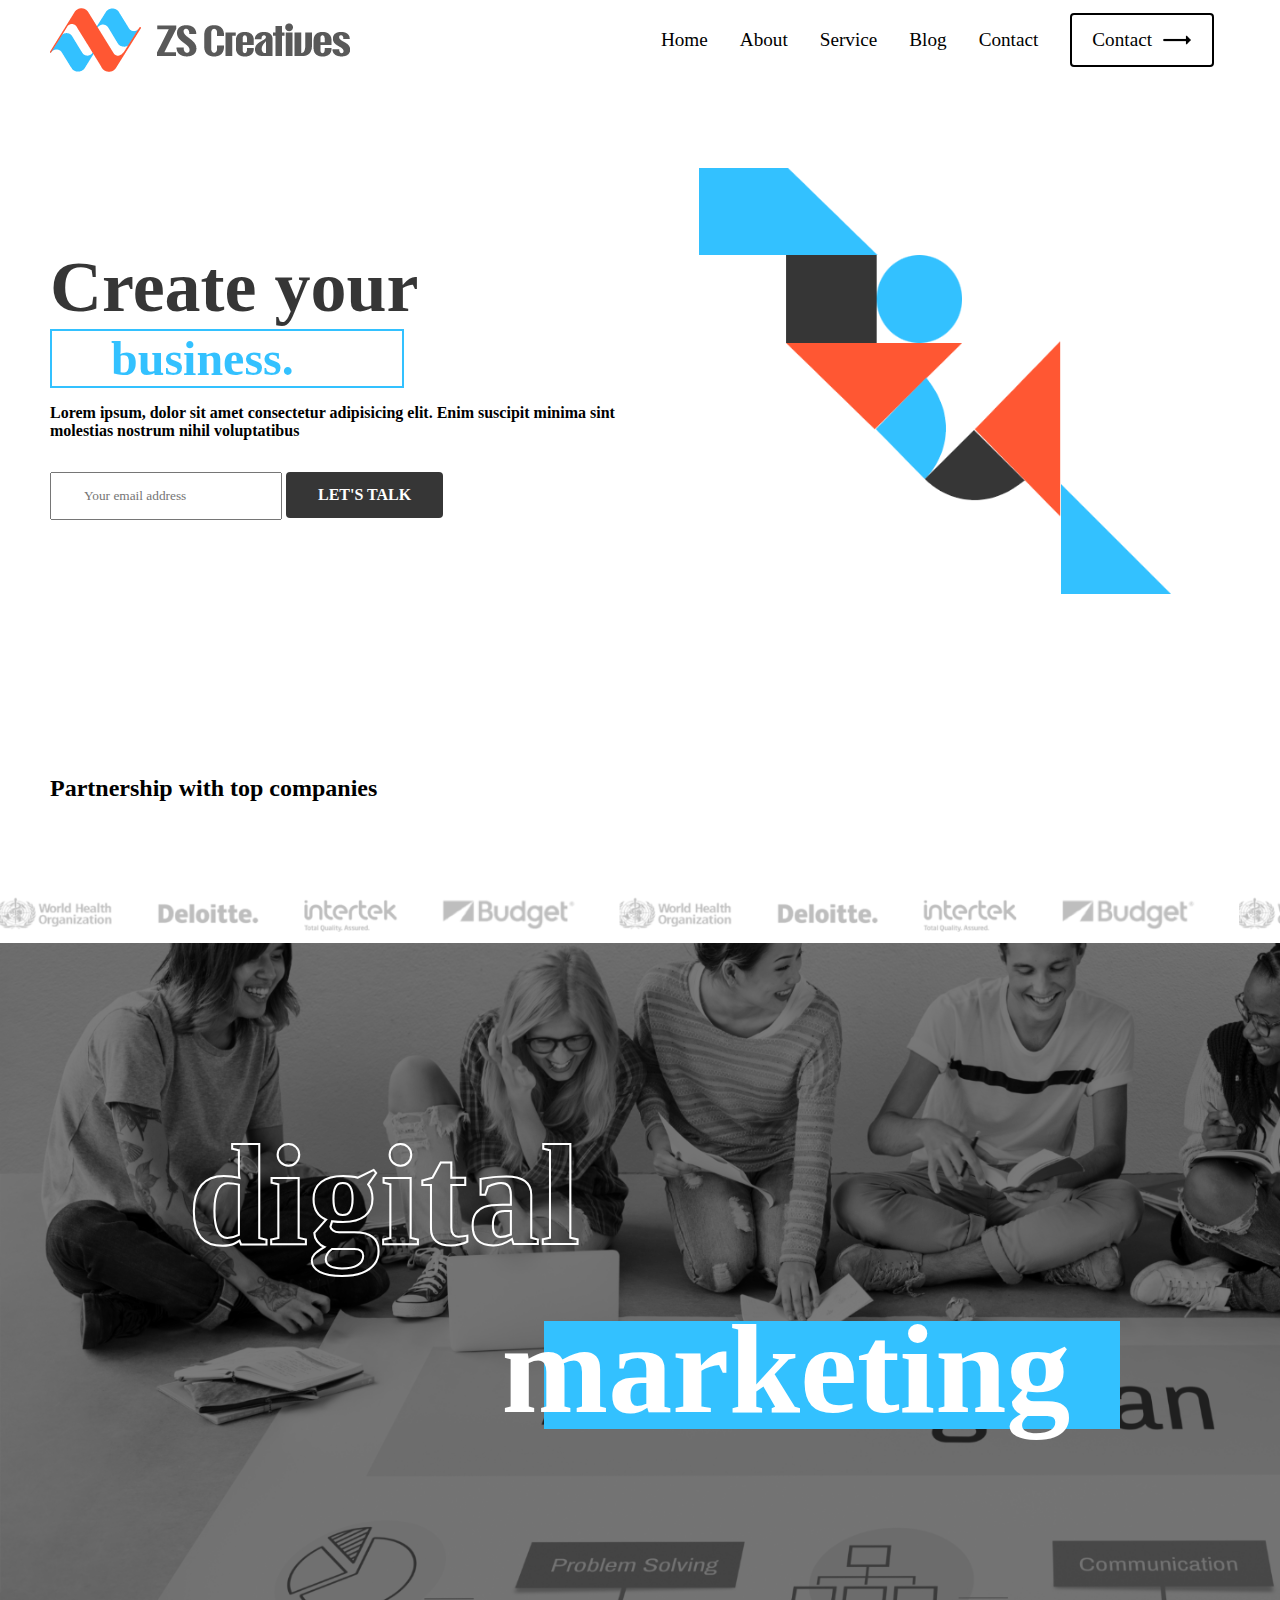
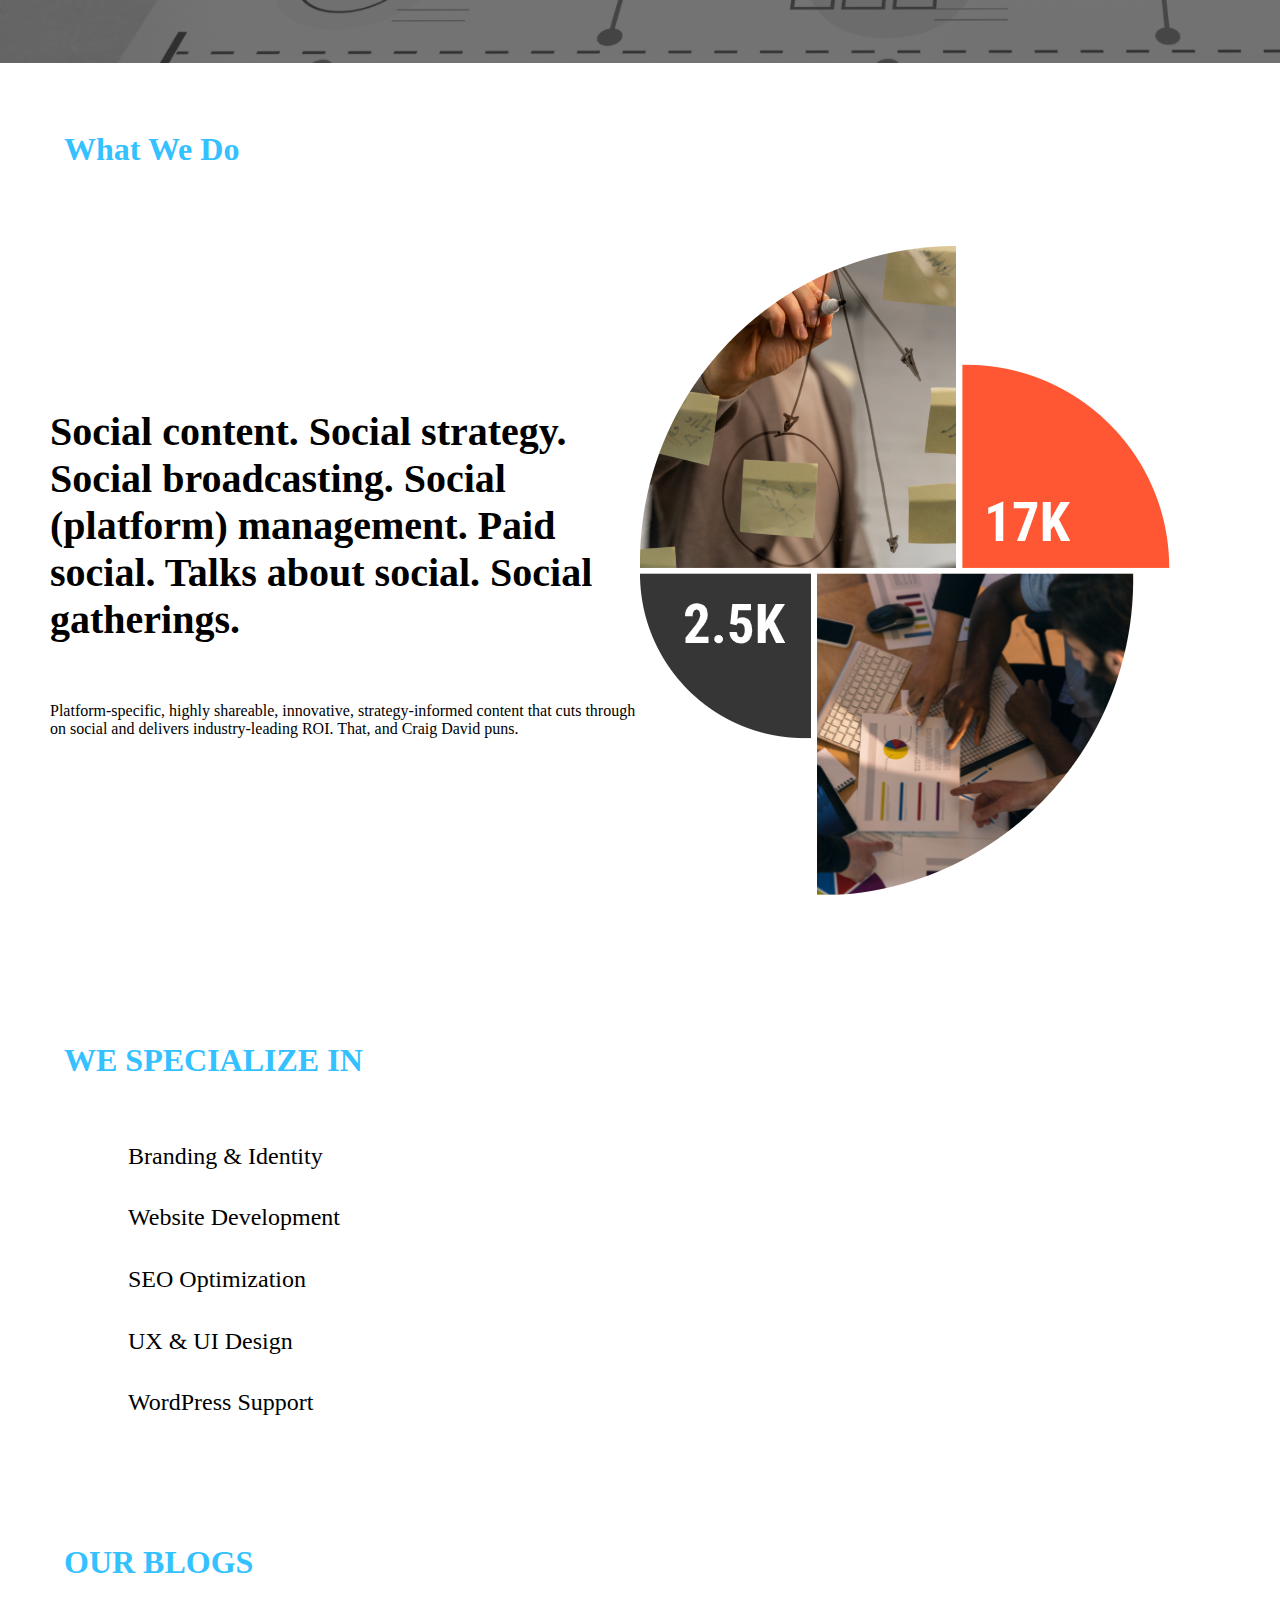
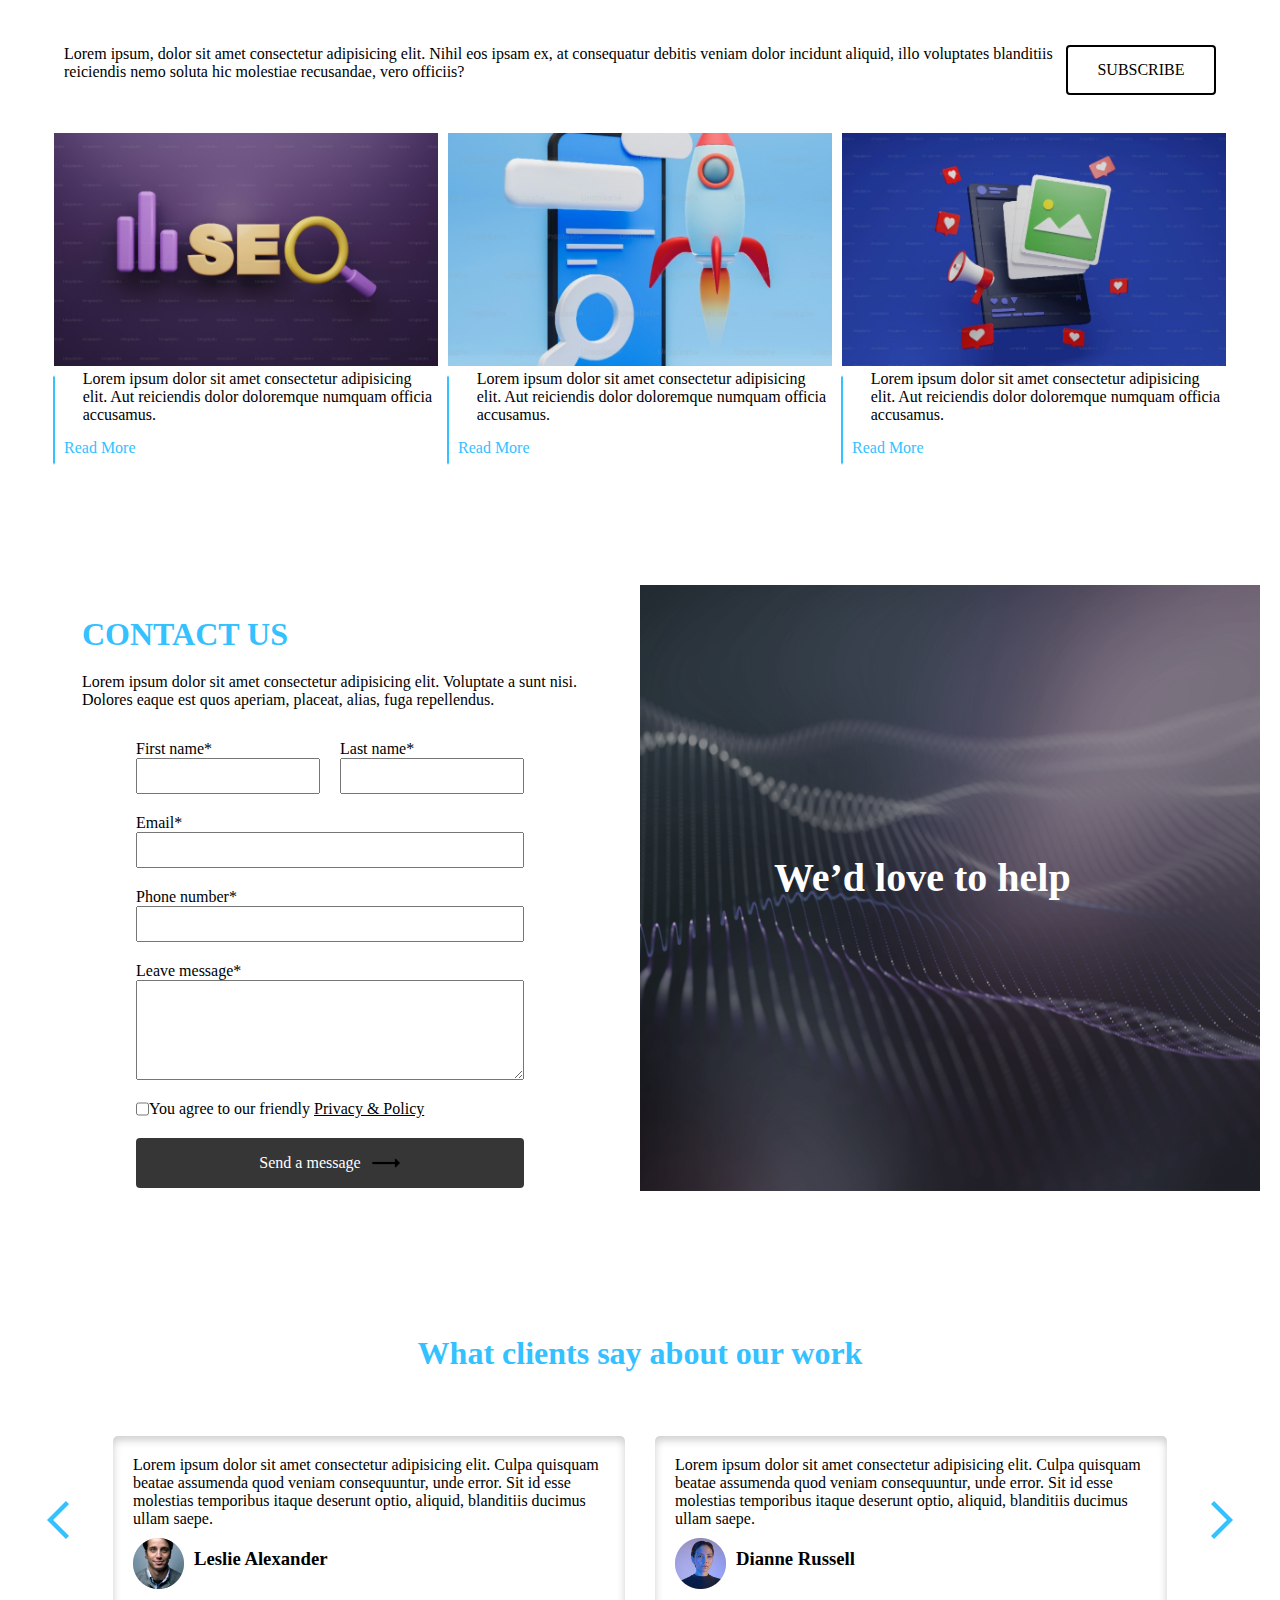
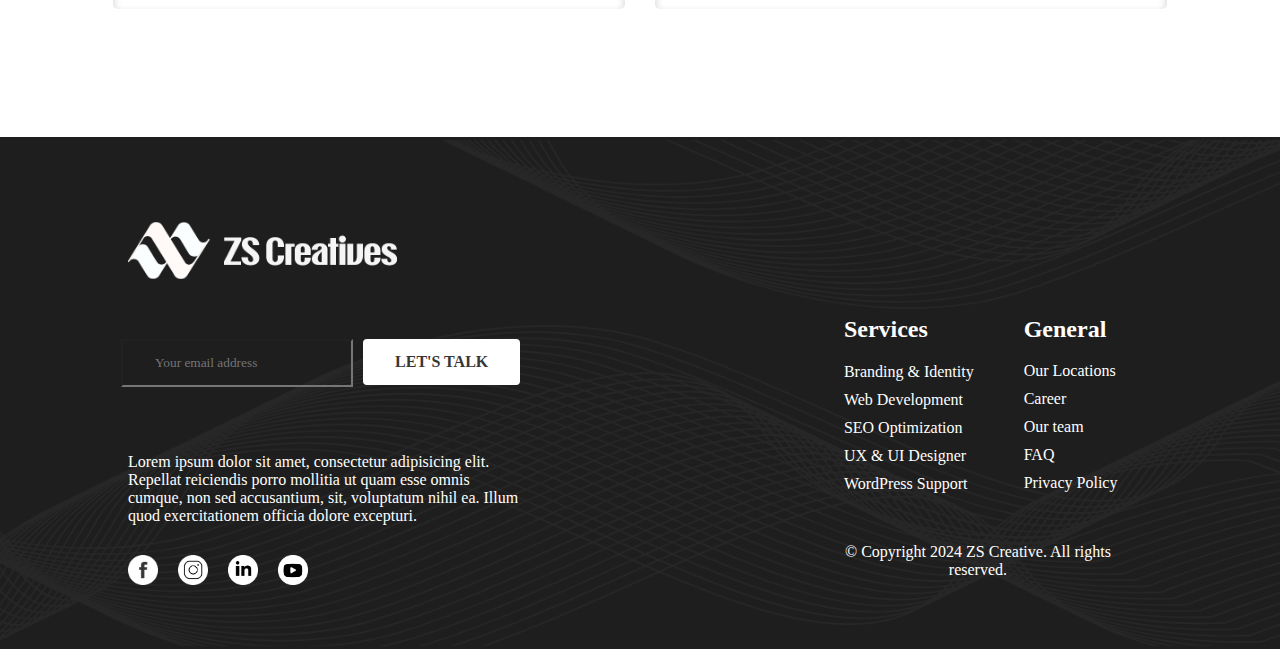
<file: index.html>
<!DOCTYPE html>
<html lang="en">
  <head>
    <meta charset="UTF-8" />
    <meta name="viewport" content="width=device-width, initial-scale=1.0" />
    <title>ZS Creatives</title>
    <link rel="stylesheet" href="style.css" />
    <link rel="icon" href="images/logoIcon.png" />
  </head>
  <body>
    <!-- Navbar Section -->
    <nav class="navbar">
      <div class="navbar__container">
        <a href="/" id="navbar__logo"
          ><img src="images/zscreatives-logo.webp"
        /></a>
        <div class="navbar__toggle" id="mobile-menu">
          <span class="bar"></span>
          <span class="bar"></span>
          <span class="bar"></span>
        </div>
        <ul class="navbar__menu">
          <li class="navbar__item">
            <a href="index.html" class="navbar__links">Home</a>
          </li>
          <li class="navbar__item">
            <a href="about.html" class="navbar__links">About</a>
          </li>
          <li class="navbar__item">
            <a href="service.html" class="navbar__links">Service</a>
          </li>
          <li class="navbar__item">
            <a href="blog.html" class="navbar__links">Blog</a>
          </li>
          <li class="navbar__item">
            <a href="index.html" class="navbar__links">Contact</a>
          </li>
          <li class="navbar__btn">
            <a href="/index.html" class="button"
              >Contact <img id="rightArrow" src="images/rightArrow.png"
            /></a>
          </li>
        </ul>
      </div>
    </nav>
    <!-- Main Section  -->
    <div class="main">
      <div class="main__container">
        <div class="main__content">
          <h1>Create your</h1>
          <div id="main__business"><h2>business.</h2></div>
          <p>
            Lorem ipsum, dolor sit amet consectetur adipisicing elit. Enim
            suscipit minima sint molestias nostrum nihil voluptatibus
          </p>
          <input id="mainInput" type="text" placeholder="Your email address" />
          <button class="main__btn">
            <a href="/">LET'S TALK</a>
          </button>
        </div>
        <div class="main__img__container">
          <img src="images/main.png" alt="pic" id="main__img" />
        </div>
        <h2 id="partnership">Partnership with top companies</h2>
      </div>
      <img id="mainFooter" src="images/mainFooter.png" alt="mainFooter" />
      <div class="image-container">
        <img src="images/marketingPlan.png" alt="marketingPlan" />
        <div class="overlay-digital">digital</div>
        <div class="blueDiv">
          <div class="overlay-marketing">marketing</div>
        </div>
      </div>
      <!-- What We Do -->
      <div class="whatWeDo">
        <h1>What We Do</h1>
        <div class="whatWeDo__container">
          <div class="whatWeDo__content">
            <h2>
              Social content. Social strategy. Social broadcasting. Social
              (platform) management. Paid social. Talks about social. Social
              gatherings.
            </h2>
            <p>
              Platform-specific, highly shareable, innovative, strategy-informed
              content that cuts through on social and delivers industry-leading
              ROI. That, and Craig David puns.
            </p>
          </div>
          <div class="whatWeDo__img__container">
            <img src="images/WhatWeDo.png" alt="whatWeDo" />
          </div>
        </div>
      </div>
      <!-- We Specialize -->
      <div class="specialize__container">
        <div class="specialize__content">
          <h1>WE SPECIALIZE IN</h1>
          <ul>
            <li>Branding & Identity</li>
            <li>Website Development</li>
            <li>SEO Optimization</li>
            <li>UX & UI Design</li>
            <li>WordPress Support</li>
          </ul>
        </div>
      </div>
      <div class="blog__container">
        <h1>OUR BLOGS</h1>
        <div class="blog__content">
          <div class="blog__texts">
            <p>
              Lorem ipsum, dolor sit amet consectetur adipisicing elit. Nihil
              eos ipsam ex, at consequatur debitis veniam dolor incidunt
              aliquid, illo voluptates blanditiis reiciendis nemo soluta hic
              molestiae recusandae, vero officiis?
            </p>
            <div class="subscribe__btn">
              <a href="/" class="button">SUBSCRIBE</a>
            </div>
          </div>

          <div class="blog__images">
            <div class="blog__image">
              <img src="images/blog1.png" alt="blog1" />
              <div class="details__container">
                <img
                  id="verticalLine"
                  src="images/verticalLine.png"
                  alt="verticalLine"
                />
                <div class="details">
                  <p>
                    Lorem ipsum dolor sit amet consectetur adipisicing elit. Aut
                    reiciendis dolor doloremque numquam officia accusamus.
                  </p>
                  <a href="/">Read More</a>
                </div>
              </div>
            </div>
            <div class="blog__image">
              <img src="images/blog2.png" alt="blog2" />
              <div class="details__container">
                <img
                  id="verticalLine"
                  src="images/verticalLine.png"
                  alt="verticalLine"
                />
                <div class="details">
                  <p>
                    Lorem ipsum dolor sit amet consectetur adipisicing elit. Aut
                    reiciendis dolor doloremque numquam officia accusamus.
                  </p>
                  <a href="/">Read More</a>
                </div>
              </div>
            </div>
            <div class="blog__image">
              <img src="images/blog3.png" alt="blog3" />
              <div class="details__container">
                <img
                  id="verticalLine"
                  src="images/verticalLine.png"
                  alt="verticalLine"
                />
                <div class="details">
                  <p>
                    Lorem ipsum dolor sit amet consectetur adipisicing elit. Aut
                    reiciendis dolor doloremque numquam officia accusamus.
                  </p>
                  <a href="/">Read More</a>
                </div>
              </div>
            </div>
          </div>
        </div>
      </div>
      <div class="contactUs">
        <h1>CONTACT US</h1>
        <p>
          Lorem ipsum dolor sit amet consectetur adipisicing elit. Voluptate a
          sunt nisi. Dolores eaque est quos aperiam, placeat, alias, fuga
          repellendus.
        </p>
        <div class="contact__main">
          <div class="contact__info__container">
            <!-- First Name and Last Name -->
            <div class="input__container">
              <label for="firstName">First name*</label>
              <input class="smallInputs" id="firstName" type="text" />
            </div>
            <div class="input__container">
              <label for="lastName">Last name*</label>
              <input class="smallInputs" id="lastName" type="text" />
            </div>

            <!-- Email -->
            <div class="input__container" style="grid-column: span 2">
              <label for="email">Email*</label>
              <input class="mediumInputs" id="email" type="text" />
            </div>

            <!-- Phone Number -->
            <div class="input__container" style="grid-column: span 2">
              <label for="number">Phone number*</label>
              <input class="mediumInputs" id="number" type="number" />
            </div>

            <!-- Leave a Message -->
            <div class="input__container" style="grid-column: span 2">
              <label for="message">Leave message*</label>
              <textarea class="largeInputs" id="message" type="text"></textarea>
            </div>

            <!-- Checkbox -->
            <div class="check__container" style="grid-column: span 2">
              <input type="checkbox" id="agree" />
              <label for="agree"
                >You agree to our friendly <u>Privacy & Policy</u></label
              >
            </div>

            <!-- Send Button -->
            <div class="sendBtn" style="grid-column: span 2">
              <a href="/" class="button"
                >Send a message
                <img id="rightArrow" src="images/rightArrow.png"
              /></a>
            </div>
          </div>

          <!-- Contact Image -->
          <div class="contact__img">
            <img src="images/contactUs.png" alt="contactImg" />
            <h2>We’d love to help</h2>
          </div>
        </div>
      </div>
      <div class="comments__container">
        <h1>What clients say about our work</h1>
        <div class="clients__container">
          <button class="nextBack"><img src="images/back.png" /></button>
          <div class="client">
            <p>
              Lorem ipsum dolor sit amet consectetur adipisicing elit. Culpa
              quisquam beatae assumenda quod veniam consequuntur, unde error.
              Sit id esse molestias temporibus itaque deserunt optio, aliquid,
              blanditiis ducimus ullam saepe.
            </p>
            <div class="profile">
              <img src="images/profile1.png" alt="profile" />
              <h3>Leslie Alexander</h3>
            </div>
          </div>
          <div class="client">
            <p>
              Lorem ipsum dolor sit amet consectetur adipisicing elit. Culpa
              quisquam beatae assumenda quod veniam consequuntur, unde error.
              Sit id esse molestias temporibus itaque deserunt optio, aliquid,
              blanditiis ducimus ullam saepe.
            </p>
            <div class="profile">
              <img src="images/profile2.png" alt="profile" />
              <h3>Dianne Russell</h3>
            </div>
          </div>
          <button class="nextBack"><img src="images/next.png" /></button>
        </div>
      </div>
    </div>
    <div class="footer">
      <img id="footerBackground" src="images/footerImg.png" alt="footer" />
      <div class="footerParts">
        <div class="footerLeftPart">
          <div class="footerImage__container">
            <img id="footerLogo" src="images/footerLogo.png" alt="logo" />
          </div>
          <div class="footerInput__container">
            <input
              id="footerInput"
              type="text"
              placeholder="Your email address"
            />
            <button id="footerBtn" class="main__btn">
              <a href="/">LET'S TALK</a>
            </button>
          </div>
          <p>
            Lorem ipsum dolor sit amet, consectetur adipisicing elit. Repellat
            reiciendis porro mollitia ut quam esse omnis cumque, non sed
            accusantium, sit, voluptatum nihil ea. Illum quod exercitationem
            officia dolore excepturi.
          </p>
          <div class="logos_container">
            <img class="logos" src="images/facebook.png" alt="facebook" />
            <img class="logos" src="images/instagram.png" alt="facebook" />
            <img class="logos" src="images/linkedin.png" alt="facebook" />
            <img class="logos" src="images/youtube.png" alt="facebook" />
          </div>
        </div>
        <div class="footerRightPart">
          <div class="menus__container">
            <div class="leftMenu">
              <h2>Services</h2>
              <ul>
                <li><a href="/">Branding & Identity</a></li>
                <li><a href="/">Web Development</a></li>
                <li><a href="/">SEO Optimization</a></li>
                <li><a href="/">UX & UI Designer</a></li>
                <li><a href="/">WordPress Support</a></li>
              </ul>
            </div>
            <div class="rightMenu">
              <h2>General</h2>
              <ul>
                <li><a href="/">Our Locations</a></li>
                <li><a href="/">Career</a></li>
                <li><a href="/">Our team</a></li>
                <li><a href="/">FAQ</a></li>
                <li><a href="/">Privacy Policy</a></li>
              </ul>
            </div>
          </div>
          <!-- Copyright text -->
          <p id="copyRight">
            © Copyright 2024 ZS Creative. All rights reserved.
          </p>
        </div>
      </div>
    </div>
    <script src="app.js"></script>
  </body>
</html>
</file>
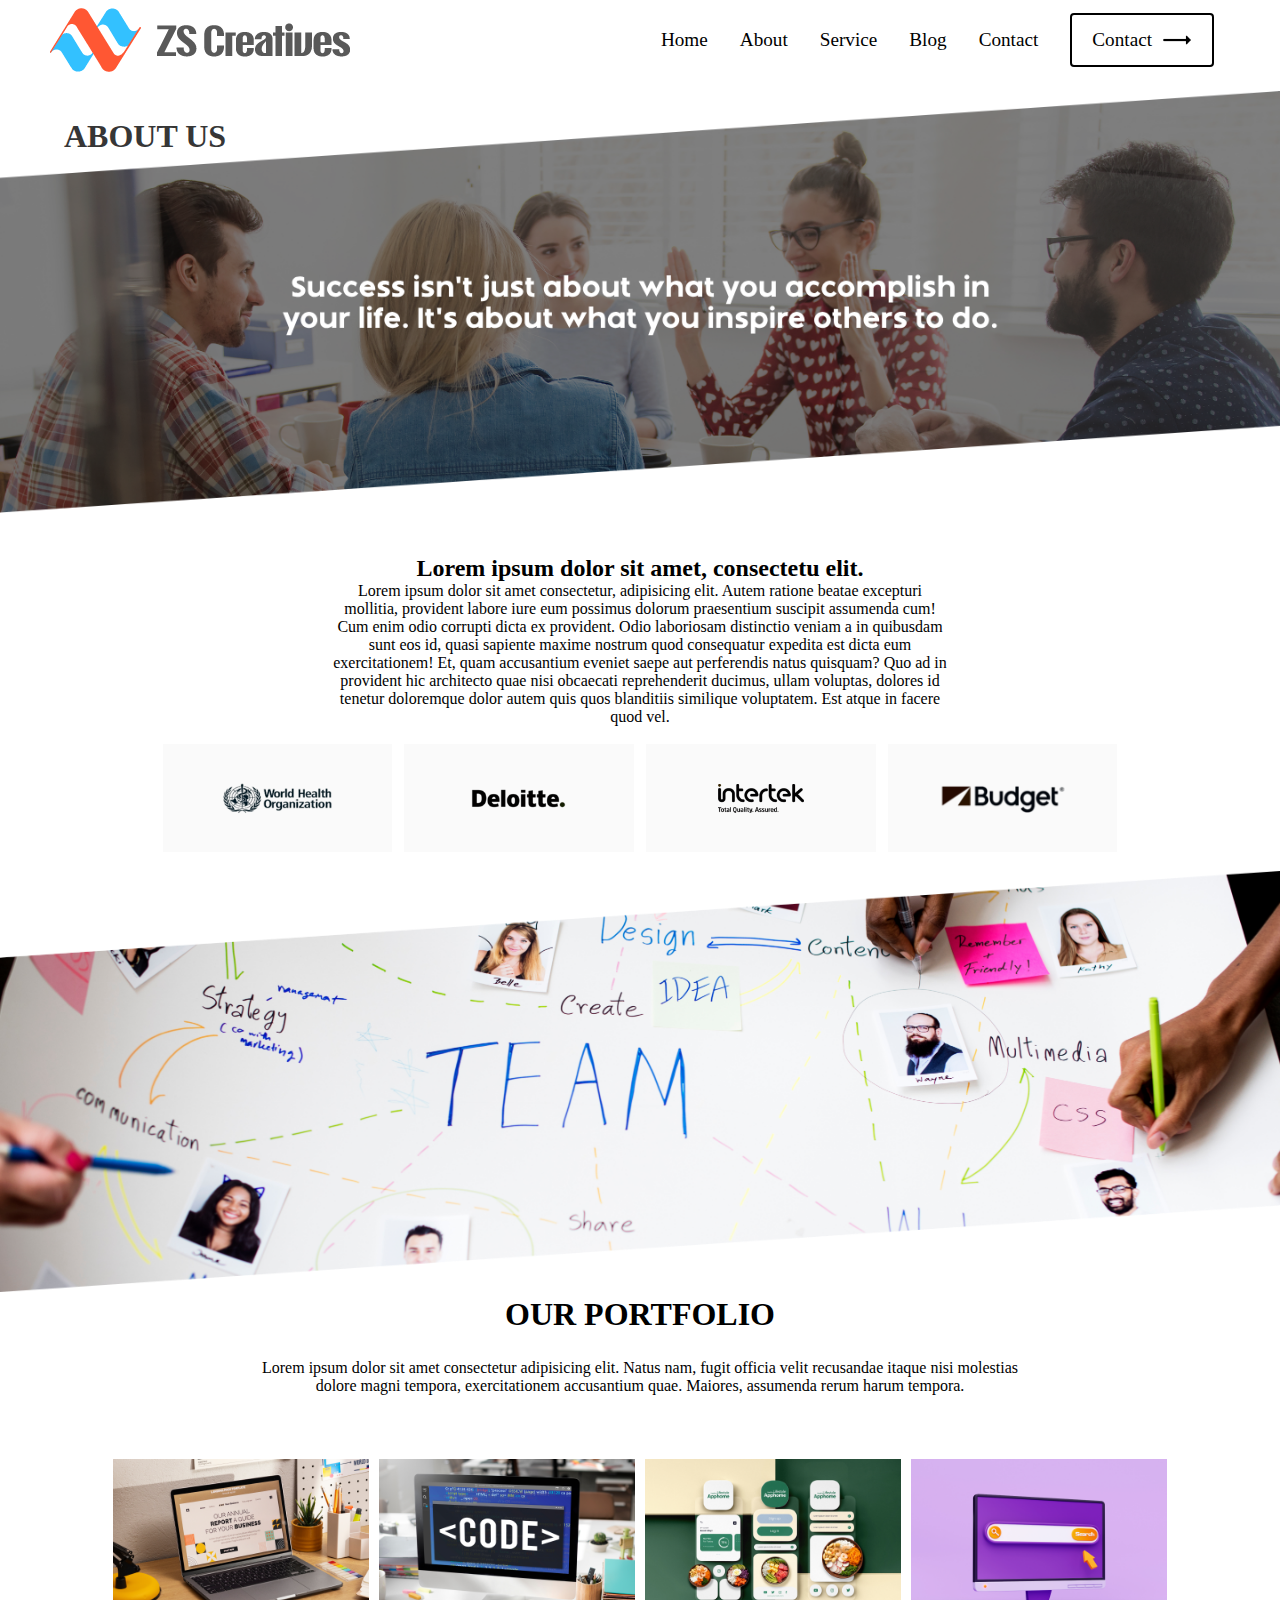
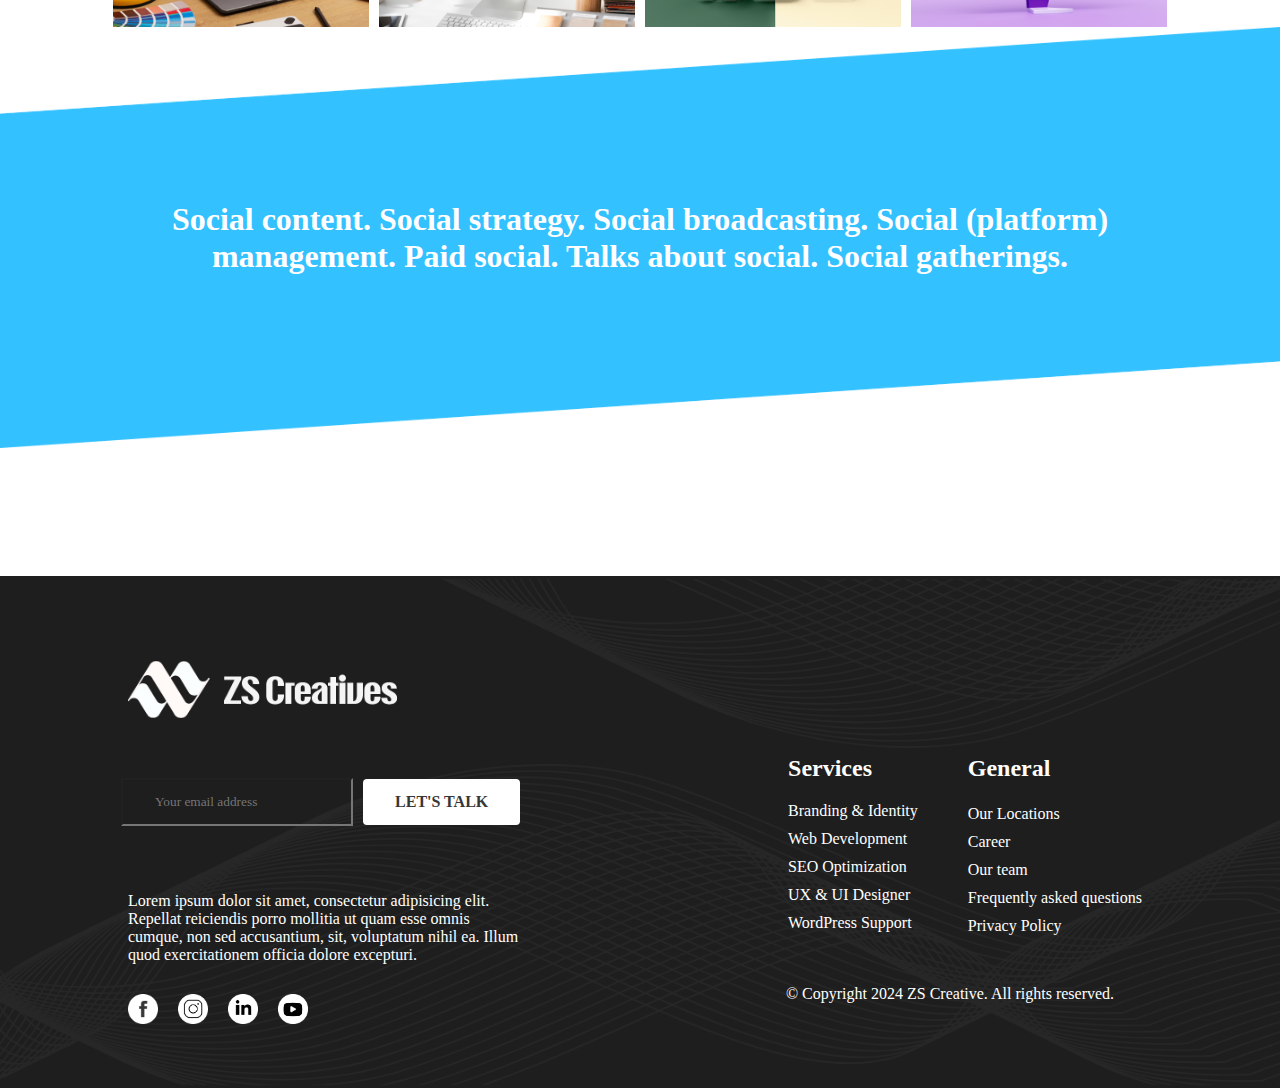
<file: about.html>
<!DOCTYPE html>
<html lang="en">
  <head>
    <meta charset="UTF-8" />
    <meta name="viewport" content="width=device-width, initial-scale=1.0" />
    <title>About</title>
    <link rel="stylesheet" href="style.css" />
    <link rel="icon" href="images/logoIcon.png" />
  </head>
  <body>
    <!-- Navbar Section -->
    <nav class="navbar">
      <div class="navbar__container">
        <a href="/" id="navbar__logo"
          ><img src="images/zscreatives-logo.webp"
        /></a>
        <div class="navbar__toggle" id="mobile-menu">
          <span class="bar"></span>
          <span class="bar"></span>
          <span class="bar"></span>
        </div>
        <ul class="navbar__menu">
          <li class="navbar__item">
            <a href="index.html" class="navbar__links">Home</a>
          </li>
          <li class="navbar__item">
            <a href="about.html" class="navbar__links">About</a>
          </li>
          <li class="navbar__item">
            <a href="service.html" class="navbar__links">Service</a>
          </li>
          <li class="navbar__item">
            <a href="blog.html" class="navbar__links">Blog</a>
          </li>
          <li class="navbar__item">
            <a href="index.html" class="navbar__links">Contact</a>
          </li>
          <li class="navbar__btn">
            <a href="index.html" class="button"
              >Contact <img id="rightArrow" src="images/rightArrow.png"
            /></a>
          </li>
        </ul>
      </div>
    </nav>
    <main>
      <div class="info__container">
        <h1>ABOUT US</h1>
        <img id="aboutInfo" src="images/aboutInfo.png" alt="aboutInfo" />
        <div class="aboutFooter__container">
          <h2>Lorem ipsum dolor sit amet, consectetu elit.</h2>
          <p>
            Lorem ipsum dolor sit amet consectetur, adipisicing elit. Autem
            ratione beatae excepturi mollitia, provident labore iure eum
            possimus dolorum praesentium suscipit assumenda cum! Cum enim odio
            corrupti dicta ex provident. Odio laboriosam distinctio veniam a in
            quibusdam sunt eos id, quasi sapiente maxime nostrum quod
            consequatur expedita est dicta eum exercitationem! Et, quam
            accusantium eveniet saepe aut perferendis natus quisquam? Quo ad in
            provident hic architecto quae nisi obcaecati reprehenderit ducimus,
            ullam voluptas, dolores id tenetur doloremque dolor autem quis quos
            blanditiis similique voluptatem. Est atque in facere quod vel.
          </p>
        </div>
        <div class="infoFooter__container">
          <img id="infoFooter" src="images/infoFooter.png" alt="infoFooter" />
        </div>
      </div>
      <div class="team__container">
        <img id="teamImg" src="images/team.png" alt="team" />
      </div>
      <div class="portfolio__container">
        <div class="portfolio__header__container">
          <h1>OUR PORTFOLIO</h1>
          <p>
            Lorem ipsum dolor sit amet consectetur adipisicing elit. Natus nam,
            fugit officia velit recusandae itaque nisi molestias dolore magni
            tempora, exercitationem accusantium quae. Maiores, assumenda rerum
            harum tempora.
          </p>
        </div>
        <div class="portfolio__img__container">
          <img
            class="portfolio__imgs"
            src="images/portfolio1.png"
            alt="portfolio1"
          />
          <img
            class="portfolio__imgs"
            src="images/portfolio2.png"
            alt="portfolio2"
          />
          <img
            class="portfolio__imgs"
            src="images/portfolio3.png"
            alt="portfolio3"
          />
          <img
            class="portfolio__imgs"
            src="images/portfolio4.png"
            alt="portfolio4"
          />
        </div>
      </div>
      <div class="social__content__container">
        <h1>
          Social content. Social strategy. Social broadcasting. Social
          (platform) management. Paid social. Talks about social. Social
          gatherings.
        </h1>
        <img id="socialCover" src="images/socialCover.png" alt="" />
      </div>
    </main>
    <div class="footer">
      <img id="footerBackground" src="images/footerImg.png" alt="footer" />
      <div class="footerParts">
        <div class="footerLeftPart">
          <div class="footerImage__container">
            <img id="footerLogo" src="images/footerLogo.png" alt="logo" />
          </div>
          <div class="footerInput__container">
            <input
              id="footerInput"
              type="text"
              placeholder="Your email address"
            />
            <button id="footerBtn" class="main__btn">
              <a href="/">LET'S TALK</a>
            </button>
          </div>
          <p>
            Lorem ipsum dolor sit amet, consectetur adipisicing elit. Repellat
            reiciendis porro mollitia ut quam esse omnis cumque, non sed
            accusantium, sit, voluptatum nihil ea. Illum quod exercitationem
            officia dolore excepturi.
          </p>
          <div class="logos_container">
            <img class="logos" src="images/facebook.png" alt="facebook" />
            <img class="logos" src="images/instagram.png" alt="facebook" />
            <img class="logos" src="images/linkedin.png" alt="facebook" />
            <img class="logos" src="images/youtube.png" alt="facebook" />
          </div>
        </div>
        <div class="footerRightPart">
          <div class="menus__container">
            <div class="leftMenu">
              <h2>Services</h2>
              <ul>
                <li><a href="/">Branding & Identity</a></li>
                <li><a href="/">Web Development</a></li>
                <li><a href="/">SEO Optimization</a></li>
                <li><a href="/">UX & UI Designer</a></li>
                <li><a href="/">WordPress Support</a></li>
              </ul>
            </div>
            <div class="rightMenu">
              <h2>General</h2>
              <ul>
                <li><a href="/">Our Locations</a></li>
                <li><a href="/">Career</a></li>
                <li><a href="/">Our team</a></li>
                <li><a href="/">Frequently asked questions</a></li>
                <li><a href="/">Privacy Policy</a></li>
              </ul>
            </div>
          </div>
          <!-- Copyright text -->
          <p id="copyRight">
            © Copyright 2024 ZS Creative. All rights reserved.
          </p>
        </div>
      </div>
    </div>
    <script src="app.js"></script>
  </body>
</html>
</file>
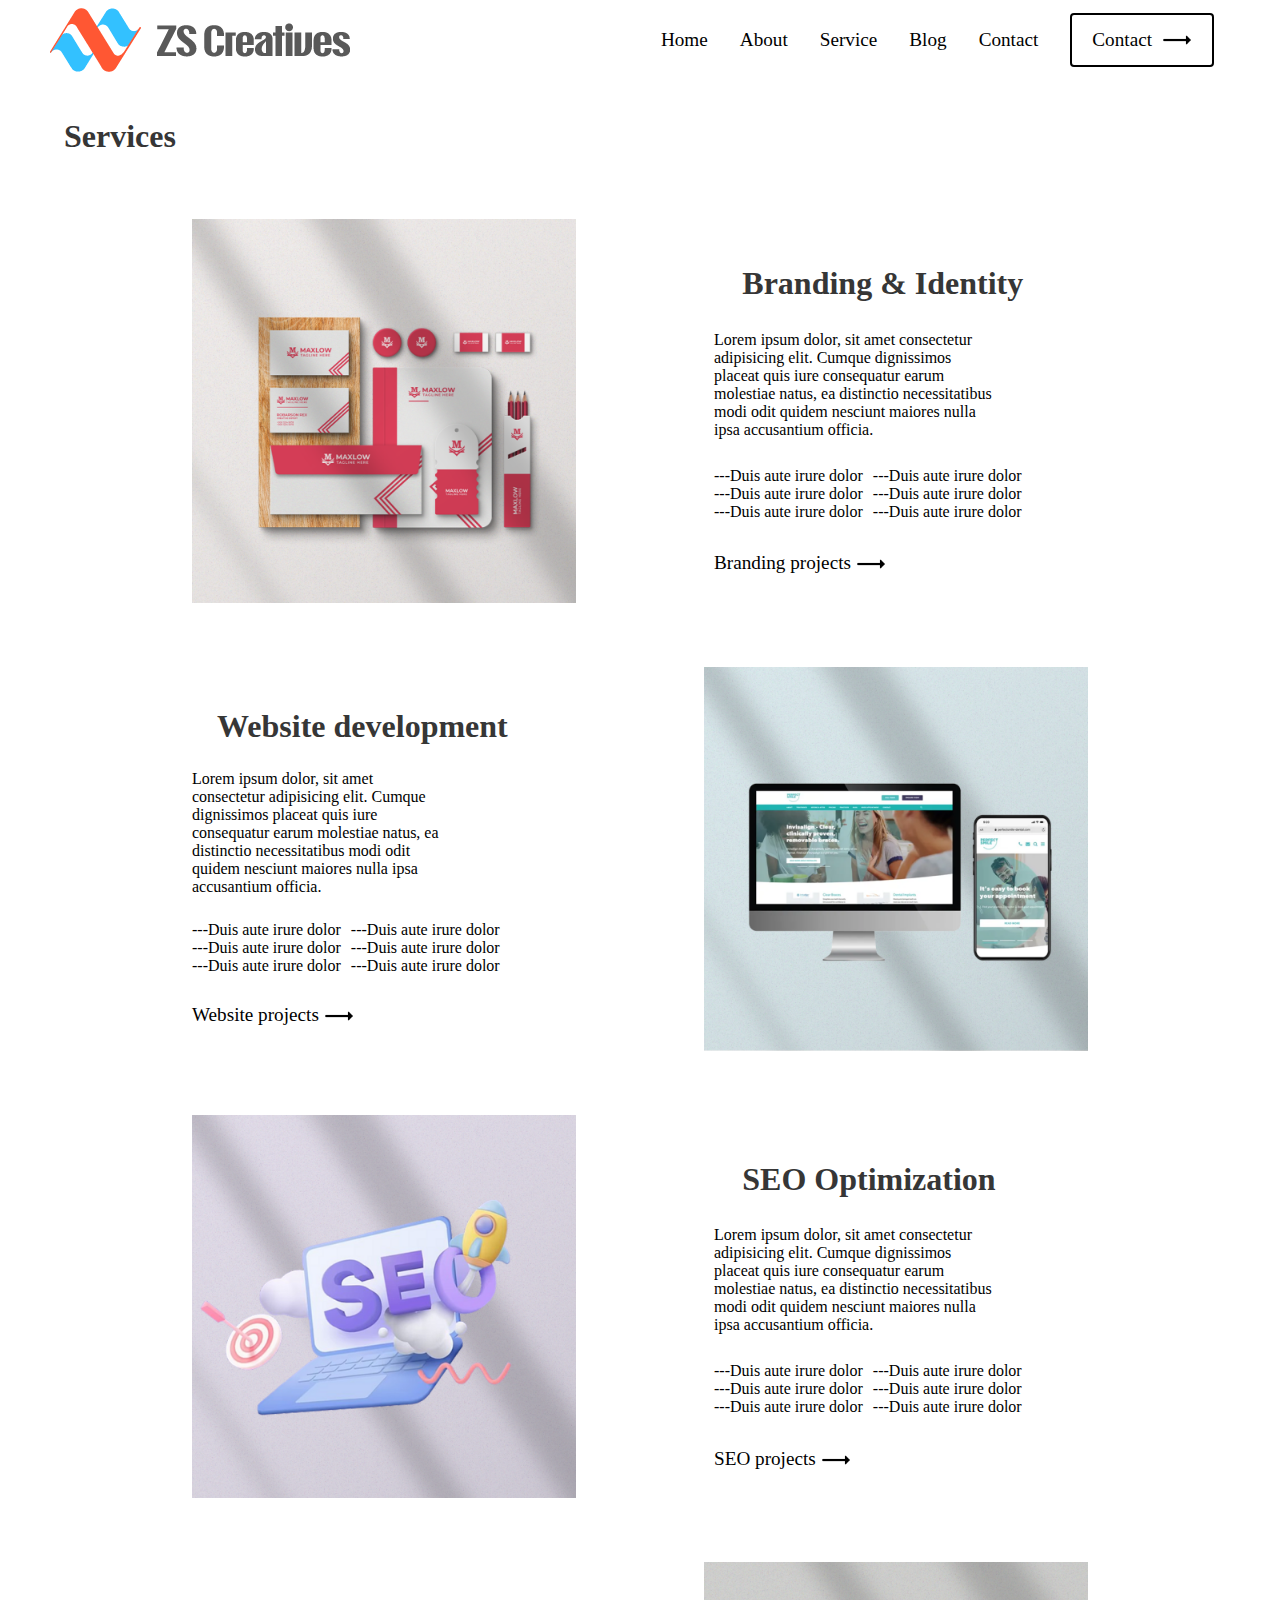
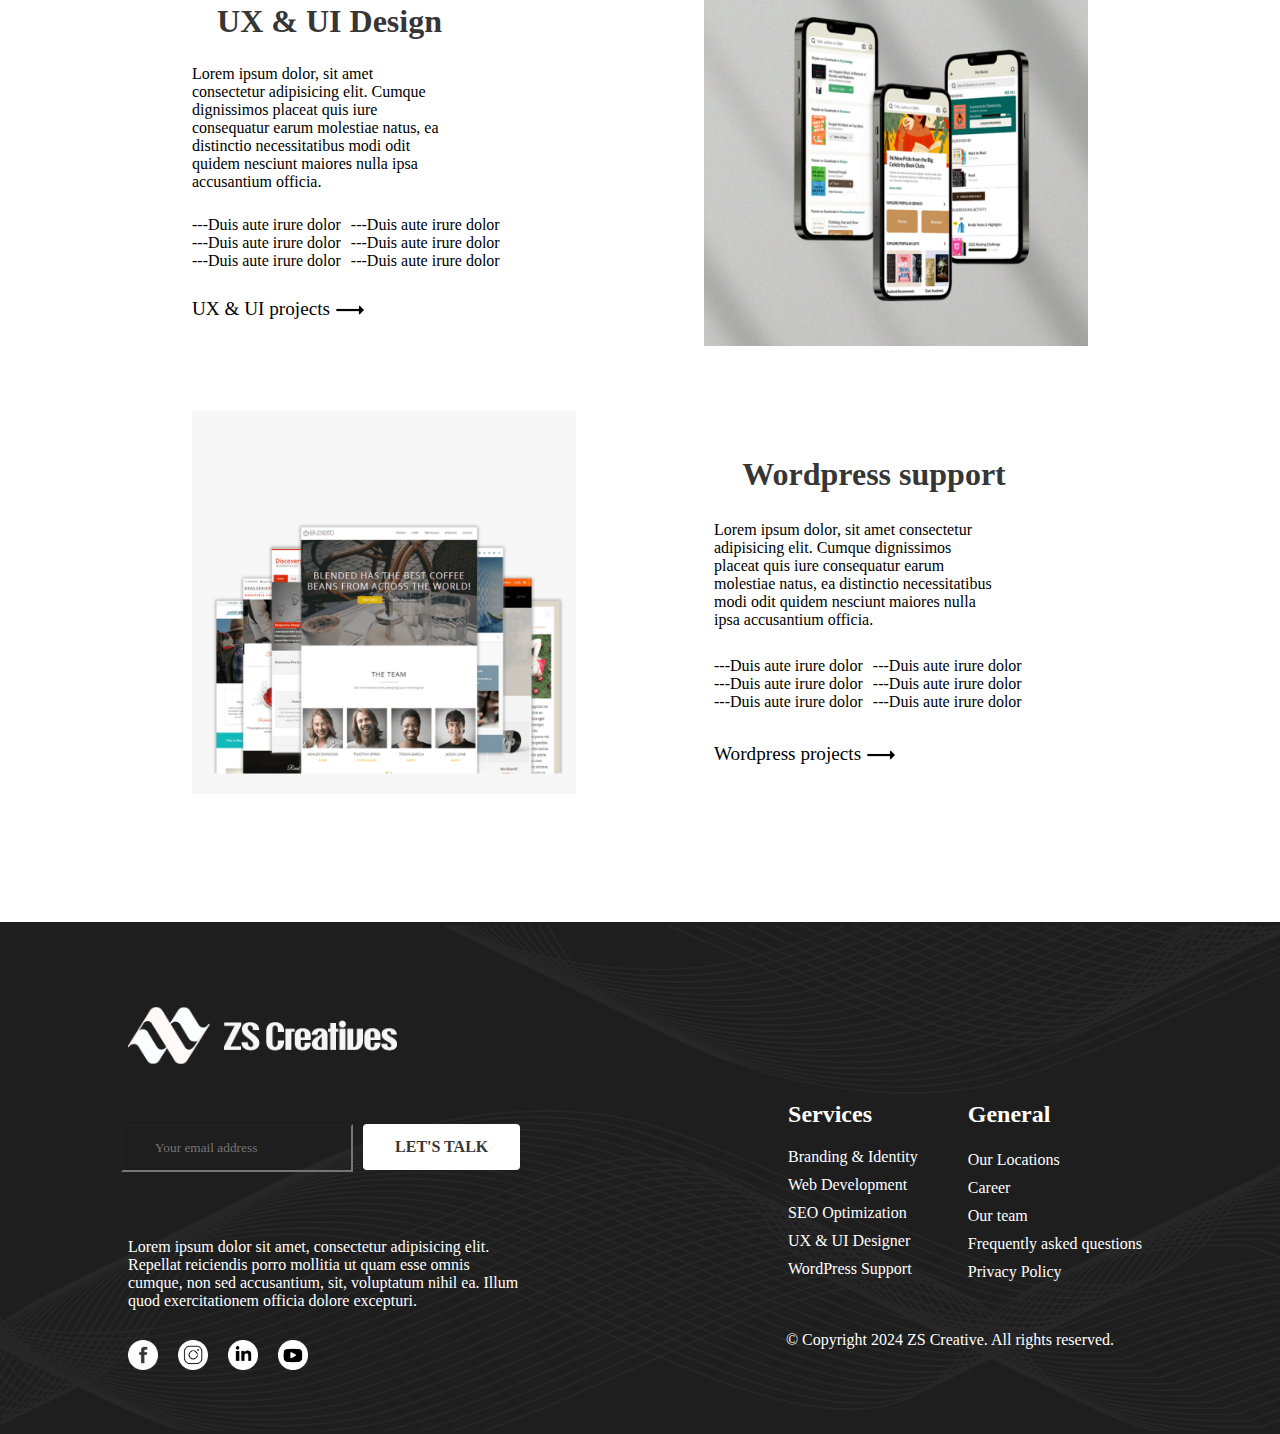
<file: service.html>
<!DOCTYPE html>
<html lang="en">
  <head>
    <meta charset="UTF-8" />
    <meta name="viewport" content="width=device-width, initial-scale=1.0" />
    <title>Service</title>
    <link rel="stylesheet" href="style.css" />
    <link rel="icon" href="images/logoIcon.png" />
  </head>
  <body>
    <nav class="navbar">
      <div class="navbar__container">
        <a href="/" id="navbar__logo"
          ><img src="images/zscreatives-logo.webp"
        /></a>
        <div class="navbar__toggle" id="mobile-menu">
          <span class="bar"></span>
          <span class="bar"></span>
          <span class="bar"></span>
        </div>
        <ul class="navbar__menu">
          <li class="navbar__item">
            <a href="index.html" class="navbar__links">Home</a>
          </li>
          <li class="navbar__item">
            <a href="about.html" class="navbar__links">About</a>
          </li>
          <li class="navbar__item">
            <a href="service.html" class="navbar__links">Service</a>
          </li>
          <li class="navbar__item">
            <a href="blog.html" class="navbar__links">Blog</a>
          </li>
          <li class="navbar__item">
            <a href="index.html" class="navbar__links">Contact</a>
          </li>
          <li class="navbar__btn">
            <a href="index.html" class="button"
              >Contact <img id="rightArrow" src="images/rightArrow.png"
            /></a>
          </li>
        </ul>
      </div>
    </nav>
    <main>
      <div class="service__content__container">
      <h1>Services</h1>
        <div class="first__content__container">
          <img class="serviceImg" src="images/service1.png" alt="service1" />
          <div class="first__content">
            <h1>Branding & Identity</h1>
            <p class="serviceCaption">
              Lorem ipsum dolor, sit amet consectetur adipisicing elit. Cumque
              dignissimos placeat quis iure consequatur earum molestiae natus,
              ea distinctio necessitatibus modi odit quidem nesciunt maiores
              nulla ipsa accusantium officia.
            </p>
            <div class="words__container">
              <div class="word_container">
                <p>---Duis aute irure dolor</p>
                <p>---Duis aute irure dolor</p>
                <p>---Duis aute irure dolor</p>
              </div>
              <div class="word_container">
                <p>---Duis aute irure dolor</p>
                <p>---Duis aute irure dolor</p>
                <p>---Duis aute irure dolor</p>
              </div>
            </div>
            <a>
              Branding projects
              <img id="serviceArrow" src="images/rightArrow.png" />
            </a>
          </div>
        </div>
        <div class="second__content__container">
          <div class="second__content">
            <h1>Website development</h1>
            <p class="serviceCaption">
              Lorem ipsum dolor, sit amet consectetur adipisicing elit. Cumque
              dignissimos placeat quis iure consequatur earum molestiae natus,
              ea distinctio necessitatibus modi odit quidem nesciunt maiores
              nulla ipsa accusantium officia.
            </p>
            <div class="words__container">
              <div class="word_container">
                <p>---Duis aute irure dolor</p>
                <p>---Duis aute irure dolor</p>
                <p>---Duis aute irure dolor</p>
              </div>
              <div class="word_container">
                <p>---Duis aute irure dolor</p>
                <p>---Duis aute irure dolor</p>
                <p>---Duis aute irure dolor</p>
              </div>
            </div>
            <a>
              Website projects
              <img id="serviceArrow" src="images/rightArrow.png" />
            </a>
          </div>
          <img class="serviceImg2" src="images/service2.png" alt="service2" />
        </div>
        <div class="first__content__container">
          <img class="serviceImg" src="images/service3.png" alt="service3" />
          <div class="first__content">
            <h1>SEO Optimization</h1>
            <p class="serviceCaption">
              Lorem ipsum dolor, sit amet consectetur adipisicing elit. Cumque
              dignissimos placeat quis iure consequatur earum molestiae natus,
              ea distinctio necessitatibus modi odit quidem nesciunt maiores
              nulla ipsa accusantium officia.
            </p>
            <div class="words__container">
              <div class="word_container">
                <p>---Duis aute irure dolor</p>
                <p>---Duis aute irure dolor</p>
                <p>---Duis aute irure dolor</p>
              </div>
              <div class="word_container">
                <p>---Duis aute irure dolor</p>
                <p>---Duis aute irure dolor</p>
                <p>---Duis aute irure dolor</p>
              </div>
            </div>
            <a>
              SEO projects
              <img id="serviceArrow" src="images/rightArrow.png" />
            </a>
          </div>
        </div>
        <div class="second__content__container">
          <div class="second__content">
            <h1>UX & UI Design</h1>
            <p class="serviceCaption">
              Lorem ipsum dolor, sit amet consectetur adipisicing elit. Cumque
              dignissimos placeat quis iure consequatur earum molestiae natus,
              ea distinctio necessitatibus modi odit quidem nesciunt maiores
              nulla ipsa accusantium officia.
            </p>
            <div class="words__container">
              <div class="word_container">
                <p>---Duis aute irure dolor</p>
                <p>---Duis aute irure dolor</p>
                <p>---Duis aute irure dolor</p>
              </div>
              <div class="word_container">
                <p>---Duis aute irure dolor</p>
                <p>---Duis aute irure dolor</p>
                <p>---Duis aute irure dolor</p>
              </div>
            </div>
            <a>
              UX & UI projects
              <img id="serviceArrow" src="images/rightArrow.png" />
            </a>
          </div>
          <img class="serviceImg2" src="images/service4.png" alt="service4" />
        </div>
        <div class="first__content__container">
          <img class="serviceImg" src="images/service5.png" alt="service5" />
          <div class="first__content">
            <h1>Wordpress support</h1>
            <p class="serviceCaption">
              Lorem ipsum dolor, sit amet consectetur adipisicing elit. Cumque
              dignissimos placeat quis iure consequatur earum molestiae natus,
              ea distinctio necessitatibus modi odit quidem nesciunt maiores
              nulla ipsa accusantium officia.
            </p>
            <div class="words__container">
              <div class="word_container">
                <p>---Duis aute irure dolor</p>
                <p>---Duis aute irure dolor</p>
                <p>---Duis aute irure dolor</p>
              </div>
              <div class="word_container">
                <p>---Duis aute irure dolor</p>
                <p>---Duis aute irure dolor</p>
                <p>---Duis aute irure dolor</p>
              </div>
            </div>
            <a>
              Wordpress projects
              <img id="serviceArrow" src="images/rightArrow.png" />
            </a>
          </div>
        </div>
      </div>
    </main>
    <div class="footer">
      <img id="footerBackground" src="images/footerImg.png" alt="footer" />
      <div class="footerParts">
        <div class="footerLeftPart">
          <div class="footerImage__container">
            <img id="footerLogo" src="images/footerLogo.png" alt="logo" />
          </div>
          <div class="footerInput__container">
            <input
              id="footerInput"
              type="text"
              placeholder="Your email address"
            />
            <button id="footerBtn" class="main__btn">
              <a href="/">LET'S TALK</a>
            </button>
          </div>
          <p>
            Lorem ipsum dolor sit amet, consectetur adipisicing elit. Repellat
            reiciendis porro mollitia ut quam esse omnis cumque, non sed
            accusantium, sit, voluptatum nihil ea. Illum quod exercitationem
            officia dolore excepturi.
          </p>
          <div class="logos_container">
            <img class="logos" src="images/facebook.png" alt="facebook" />
            <img class="logos" src="images/instagram.png" alt="facebook" />
            <img class="logos" src="images/linkedin.png" alt="facebook" />
            <img class="logos" src="images/youtube.png" alt="facebook" />
          </div>
        </div>
        <div class="footerRightPart">
          <div class="menus__container">
            <div class="leftMenu">
              <h2>Services</h2>
              <ul>
                <li><a href="/">Branding & Identity</a></li>
                <li><a href="/">Web Development</a></li>
                <li><a href="/">SEO Optimization</a></li>
                <li><a href="/">UX & UI Designer</a></li>
                <li><a href="/">WordPress Support</a></li>
              </ul>
            </div>
            <div class="rightMenu">
              <h2>General</h2>
              <ul>
                <li><a href="/">Our Locations</a></li>
                <li><a href="/">Career</a></li>
                <li><a href="/">Our team</a></li>
                <li><a href="/">Frequently asked questions</a></li>
                <li><a href="/">Privacy Policy</a></li>
              </ul>
            </div>
          </div>
          <!-- Copyright text -->
          <p id="copyRight">
            © Copyright 2024 ZS Creative. All rights reserved.
          </p>
        </div>
      </div>
    </div>
    <script src="app.js"></script>
  </body>
</html>
</file>
<file: style.css>
* {
  box-sizing: border-box;
  margin: 0;
  padding: 0;
  font-family: Georgia, "Times New Roman", Times, serif;
}
.navbar {
  background-color: #fff;
  height: 80px;
  display: flex;
  justify-content: center;
  align-items: center;
  font-size: 1.2rem;
  position: sticky;
  top: 0;
  z-index: 999;
}
.navbar__container {
  display: flex;
  justify-content: space-between;
  height: 80px;
  z-index: 1;
  width: 100%;
  max-width: 1300px;
  margin: 0 auto;
  padding: 0 50px;
}

#navbar__logo {
  background-color: #ff8177;
  background-image: linear(to top, #ff0844 0%, #ffb199 100%);
  background-size: 100%;
  background-clip: text;
  -webkit-background-clip: text;
  -moz-background-clip: text;
  -webkit-text-fill-color: transparent;
  -moz-text-fill-color: transparent;
  display: flex;
  align-items: center;
  cursor: pointer;
  text-decoration: none;
  font-size: 2rem;
}

.navbar__menu {
  display: flex;
  align-items: center;
  list-style: none;
  text-align: center;
}

.navbar__item {
  height: 80px;
}

.navbar__links {
  color: #000;
  display: flex;
  align-items: center;
  justify-content: center;
  text-decoration: none;
  padding: 0 1rem;
  height: 100%;
}

.button {
  display: flex;
  justify-content: center;
  align-items: center;
  text-decoration: none;
  padding: 10px 20px;
  height: 100%;
  width: 100%;
  border: none;
  outline: none;
  border-radius: 4px;
  background-color: #f77062;
  color: #fff;
}
.button:hover {
  background: #4837ff;
  transition: all 0.3s ease;
}
.navbar__btn {
  display: flex;
  justify-content: center;
  align-items: center;
  padding: 0 1rem;
  width: 100%;
  border: #000;
  background-color: #fff;
}
.navbar__btn .button {
  background-color: #fff;
  color: #000;
  border: 2px solid #000;
}

.navbar__btn .button:hover {
  background-color: rgb(8, 165, 8);
  color: #fff;
  transition: all 0.3s ease;
}

.navbar__links:hover {
  color: #f77062;
  transition: all 0.3s ease;
}
#rightArrow {
  width: 30px;
  margin-left: 10px;
}
@media screen and (max-width: 960px) {
  .navbar__container {
    display: flex;
    justify-content: space-between;
    align-items: center;
    height: 80px;
    z-index: 1;
    width: 100%;
    max-width: 1300px;
    padding: 0 20px;
  }
  #navbar__logo {
  }
  .navbar__toggle {
    display: flex; /* Ensure toggle is visible */
    flex-direction: column; /* Align the spans vertically */
    cursor: pointer;
    z-index: 100; /* Keep the toggle on top */
  }

  .navbar__toggle .bar {
    width: 25px;
    height: 3px;
    margin: 4px 0; /* Adjust spacing between bars */
    background-color: #000; /* Set bar color */
    transition: all 0.3s ease-in-out;
  }

  .navbar__menu {
    display: flex;
    flex-direction: column; /* Stack items vertically */
    align-items: center;
    margin: 0;
    width: 100%;
    position: absolute;
    top: -100%; /* Hide the menu off-screen initially */
    opacity: 0; /* Make the menu invisible initially */
    pointer-events: none; /* Prevent clicks on the hidden menu */
    transition: all 0.3s ease;
    z-index: -1;
    background: #fff;
  }

  .navbar__menu.active {
    top: 80px; /* Show the menu below the navbar */
    opacity: 1;
    pointer-events: auto; /* Enable clicks when visible */
    z-index: 99;
    transition: all 0.3s ease;
    font-size: 1.6rem;
  }

  .navbar__item {
    width: 100%;
  }

  .navbar__links {
    text-align: center;
    padding: 1.5rem;
    width: 100%;
    display: block;
  }

  .navbar__btn {
    padding-bottom: 2rem;
  }

  .button {
    display: flex;
    justify-content: center;
    align-items: center;
    width: 80%;
    height: 80px;
    margin: 0;
  }

  #mobile-menu.is-active .bar:nth-child(2) {
    opacity: 0;
  }
  #mobile-menu.is-active .bar:nth-child(1) {
    transform: translateY(8px) rotate(45deg);
  }
  #mobile-menu.is-active .bar:nth-child(3) {
    transform: translateY(-8px) rotate(-45deg);
  }
}

.main {
  background-color: #fff;
}
.main__container {
  display: grid;
  grid-template-columns: 1fr 1fr;
  align-items: center;
  justify-self: center;
  margin: 0 auto;
  height: 90vh;
  background-color: #fff;
  z-index: 1;
  width: 100%;
  max-width: 1300px;
  padding: 0 50px;
}
.main__content h1 {
  font-size: 4.5rem;
  background-color: #363636;
  background-size: 100%;
  background-clip: text;
  -webkit-background-clip: text;
  -moz-background-clip: text;
  -webkit-text-fill-color: transparent;
  -moz-text-fill-color: transparent;
}
.main__content h2 {
  font-size: 3rem;
  background-image: linear-gradient(to top, #33c1ff 0%, #33c1ff 100%);
  background-size: 100%;
  background-clip: text;
  -webkit-background-clip: text;
  -moz-background-clip: text;
  -webkit-text-fill-color: transparent;
  -moz-text-fill-color: transparent;
}
.main__content p {
  margin-top: 1rem;
  font-size: 1rem;
  font-weight: 700;
  color: #000;
}
.main__btn {
  font-size: 1rem;
  background-color: #363636;
  padding: 14px 32px;
  border: none;
  border-radius: 4px;
  color: #fff;
  margin-top: 2rem;
  cursor: pointer;
  position: relative;
  transition: all 0.35s;
  outline: none;
}
#mainInput {
  padding: 14px 32px;
}
#main__business {
  border: 2px solid #33c1ff;
  width: 60%;
  padding: 0 10%;
}
.main__btn a {
  position: relative;
  z-index: 2;
  color: #fff;
  font-weight: 600;
  text-decoration: none;
}
.main__btn:after {
  position: absolute;
  content: "";
  top: 0;
  left: 0;
  width: 0;
  height: 100%;
  background-color: #ff5733;
  transition: all 0.35s;
  border-radius: 4px;
}

.main__btn:hover {
  color: #fff;
}
.main__btn:hover:after {
  width: 100%;
}
.main__img__container {
  text-align: center;
}
#main__img {
  height: 80%;
  width: 80%;
}
#mainFooter {
  max-width: 100%;
}
.image-container {
  position: relative;
  display: inline-block;
  width: 100%;
}

.image-container img {
  display: block;
  width: 100%;
  height: auto;
  filter: brightness(50%);
}

.overlay-digital {
  position: absolute;
  top: 35%;
  left: 30%;
  transform: translate(-50%, -50%);
  color: transparent;
  font-size: 9rem;
  font-weight: bold;
  -webkit-text-stroke: 2px #fff;
  text-stroke: 2px #000;
  z-index: 2;
}

.blueDiv {
  position: absolute;
  top: 60%;
  left: 65%;
  width: 45%;
  height: 15%;
  transform: translate(-50%, -50%);
  background-color: #33c1ff;
  z-index: 1;
}

.overlay-marketing {
  margin: 0;
  padding: 0;
  position: absolute;
  top: 45%;
  left: 42%;
  transform: translate(-50%, -50%);
  color: #fff;
  font-size: 8rem;
  font-weight: bold;
  z-index: 2;
}

@media screen and (max-width: 768px) {
  .main__container {
    display: grid;
    grid-template-columns: auto;
    align-items: center;
    justify-self: center;
    width: 100%;
    margin: 0 auto;
    height: 90vh;
  }

  .main__content {
    text-align: center;
    margin-bottom: 4rem;
  }
  .main__content h1 {
    font-size: 2.5rem;
    margin-top: 2rem;
  }
  .main__content h2 {
    font-size: 1.5rem;
  }
  .main__content p {
    margin-top: 1rem;
    font-size: 1.5rem;
  }
  #main__business {
    margin: 0 auto;
    border: 2px solid #33c1ff;
    width: 30%;
    padding: 0 5%;
  }
}
@media screen and (max-width: 480px) {
  .main__content h1 {
    font-size: 2rem;
    margin-top: 3rem;
  }
  .main__content h2 {
    font-size: 2rem;
  }
  .main__content p {
    margin-top: 2rem;
    font-size: 1.5rem;
  }
  .main__btn {
    padding: 12px 36px;
    margin: 2.5rem 0;
  }
}

.whatWeDo {
  background-color: #fff;
}
.whatWeDo__container {
  display: grid;
  grid-template-columns: 1fr 1fr;
  align-items: center;
  justify-self: center;
  margin: 0 auto;
  height: 90vh;
  background-color: #fff;
  z-index: 1;
  max-width: 100%;
  padding: 0 50px;
}
.whatWeDo h1 {
  color: #33c1ff;
  margin-top: 5%;
  margin-left: 5%;
}
.whatWeDo__content h2 {
  font-size: 2.5rem;
  color: #000;
  background-size: 100%;
  background-clip: text;
}
.whatWeDo__content p {
  margin-top: 10%;
}
.specialize__container h1 {
  color: #33c1ff;
  margin-top: 5%;
  margin-left: 5%;
}

.specialize__container ul {
  margin-top: 5%;
  margin-left: 10%;
  margin-bottom: 10%;
  list-style: none;
}
.specialize__container li {
  font-size: 1.5rem;
  color: #000;
  background-size: 100%;
  background-clip: text;
  margin-bottom: 3%;
}
.blog__container__main h1 {
  color: #33c1ff;
  margin-top: 5%;
}
.blog__container__main p {
  color: #000;
  margin-top: 3%;
}
.blog__container__main {
  justify-content: space-between;
  height: 80px;
  z-index: 1;
  width: 100%;
  max-width: 1300px;
  margin: 0 auto;
  padding: 0 50px;
}
.blog__images {
  display: flex;
  justify-content: center;
  gap: 10px;
  margin-top: 3%;
}
.blog__texts {
  display: flex;
}
.blog__image {
  width: 30%;
  justify-content: space-between;
}
.blog__image a {
  text-decoration: none;
  color: #33c1ff;
  font-weight: 300;
  margin-top: 30px;
}
.blog__image img {
  width: 100%;
}
.subscribe__btn {
  display: flex;
  justify-content: center;
  align-items: center;
  border: #000;
  background-color: #fff;
}
.subscribe__btn .button {
  position: relative;
  background-color: #fff;
  font-size: 1rem;
  padding: 0;
  height: 50px;
  width: 150px;
  color: #000;
  border: 2px solid #000;
}

.subscribe__btn .button:hover {
  background-color: rgb(8, 165, 8);
  color: #fff;
  transition: all 0.3s ease;
}
.subscribe__btn a {
  font-weight: 500;
}
.details__container {
  margin-left: -10px;
  display: flex;
}
.details p {
  margin-bottom: 4%;
}
#verticalLine {
  width: 20px;
  height: 100px;
}
.contactUs {
  gap: 20px;
  align-items: center;
  width: 100%;
  max-width: 1300px;
  margin-top: 5%;
  padding: 20px;
}
.contactUs p {
  width: 40%;
}
.contact__img {
  position: relative;
  overflow-x: hidden;
  width: 100%;
  height: 730px;
  margin: auto;
  margin-top: -20%;
}

.contact__img img {
  max-width: 100%;
  height: 100%;
  margin-top: -20%;
}

.contact__img h2 {
  position: absolute;
  width: 100%;
  top: 40%;
  left: 70%;
  transform: translate(-50%, -50%);
  color: #fff;
  font-size: 2.5rem;
  padding: 10px;
  border-radius: 5px;
  font-family: Georgia, "Times New Roman", Times, serif;
}

.contactUs h1 {
  color: #33c1ff;
  margin-left: 5%;
  margin-top: 5%;
}
.contactUs p {
  margin-left: 5%;
  margin-top: 20px;
}
.contact__main {
  display: grid;
  grid-template-columns: 1fr 1fr;
  align-items: start;
  justify-self: center;
}
.smallInputs {
  position: relative;
}
.contact__info__container {
  display: grid;
  grid-template-columns: repeat(2, auto);
  grid-template-rows: auto auto;
  gap: 20px;
  justify-content: center;
  margin-top: 5%;
}

.input__container {
  display: flex;
  flex-direction: column;
  align-items: flex-start;
}

.smallInputs,
.mediumInputs {
  padding: 8px;
  width: 100%;
  box-sizing: border-box;
}
.largeInputs {
  width: 100%;
  height: 100px;
  box-sizing: border-box;
}
.check__container {
  display: flex;
}
.check__container p {
  width: 100%;
}
.sendBtn .button {
  display: inline-flex;
  align-items: center;
  justify-content: center;
  font-size: 1rem;
  background-color: #363636;
  border: none;
  border-radius: 4px;
  color: #fff;
  height: 50px;
  padding: 0.8rem 1.2rem;
  cursor: pointer;
  position: relative;
  transition: color 0.35s, background-color 0.35s;
  outline: none;
  overflow: hidden;
}

.sendBtn .button:after {
  position: absolute;
  content: "";
  top: 0;
  left: 0;
  width: 0;
  height: 100%;
  background-color: #ff5733;
  transition: width 0.35s;
  border-radius: 4px;
  z-index: 0;
}

.sendBtn .button:hover {
  color: #000;
  background-color: #979797;
}

.sendBtn .button img {
  width: 16px;
  height: auto;
  margin-left: 8px;
  z-index: 1;
}
.comments__container h1 {
  color: #33c1ff;
  text-align: center;
}
.clients__container {
  margin-top: 5%;
  display: flex;
  gap: 30px;
  justify-content: center;
  flex-wrap: wrap;
}
.client {
  box-shadow: inset 0px 4px 8px rgba(0, 0, 0, 0.2);
  border-radius: 5px;
  width: 40%;
  padding: 20px;
}
.profile {
  margin-top: 10px;
  display: flex;
}
.profile h3 {
  margin-top: 10px;
  margin-left: 10px;
}
.nextBack {
  background-color: transparent;
  border: none;
  cursor: pointer;
}
.footer {
  margin-top: 10%;
  position: relative;
  display: flex;
  justify-content: center;
  align-items: flex-start;
  max-width: 100%;
}

#footerBackground {
  position: absolute;
  top: 0;
  left: 0;
  width: 100%;
  height: 100%;
  object-fit: cover;
  z-index: -1;
}

.footerParts {
  display: flex;
  width: 90%;
  justify-content: space-between;
  align-items: flex-start;
  padding: 10% 5% 5% 5%;
  position: relative;
  z-index: 1;
}

.footerLeftPart {
  max-width: 45%;
  color: #fff;
}
.footerInput__container {
  padding: 10% 5%;
}
.menus__container {
  display: flex;
  flex-direction: row;
  gap: 40px;
  color: #fff;
  position: relative;
}

.leftMenu,
.rightMenu {
  flex: 1;
}

.menus__container ul {
  margin-top: 7%;
  padding: 10px;
  list-style: none;
  white-space: nowrap;
}

.menus__container ul li {
  margin-bottom: 10px;
  margin-left: -10px;
}

.menus__container ul a {
  color: #fff;
  text-decoration: none;
}

.menus__container ul h3 {
  color: #fff;
  text-decoration: none;
  font-size: 1.2rem;
}

#footerLogo {
  margin-top: -70%;
}

.footerInput__container {
  display: flex;
  align-items: center;
  margin-top: 10px;
  margin-left: -30px;
}

#footerInput {
  padding: 14px 32px;
  background-color: transparent;
  color: #fff;
}

.footer p {
  margin-top: 20px;
  width: 85%;
  color: #fff;
}

.logos_container {
  display: flex;
  gap: 20px;
  margin-top: 30px;
}

.logos {
  max-width: 30px;
  cursor: pointer;
}
.footerRightPart {
  margin-top: 5%;
}
#footerBtn {
  margin-top: -1px;
  margin-left: 10px;
  background: white;
}
#footerBtn a {
  color: #363636;
}
#copyRight {
  margin-top: 30px;
  color: #fff;
  text-align: center;
  font-size: 1rem;
  width: 100%;
  margin-left: -20px;
}
#aboutInfo {
  max-width: 100%;
  margin-top: -5%;
}
#teamImg {
  max-width: 100%;
}
#infoFooter {
  max-width: 100%;
}
.infoFooter__container {
  display: flex;
  justify-content: center;
  align-items: center;
}
.info__container h1 {
  margin-left: 5%;
  margin-top: 3%;
  color: #363636;
}
.aboutFooter__container {
  width: 80%;
  max-width: 100%;
  margin: 0 auto;
  margin-top: 3%;
  display: flex;
  flex-direction: column;
  justify-content: center;
  align-items: center;
  text-align: center;
}
.aboutFooter__container p {
  width: 60%;
}
.portfolio__img__container {
  display: flex;
  justify-content: center;
  align-items: center;
  gap: 10px;
}
.portfolio__imgs {
  width: 20%;
}
.portfolio__header__container {
  display: flex;
  flex-direction: column;
  justify-content: center;
  align-items: center;
  text-align: center;
  width: 100%;
  margin: 0 auto;
}
.portfolio__header__container p {
  margin-top: 2%;
  width: 60%;
}
.portfolio__img__container {
  margin-top: 5%;
}
.social__content__container {
  position: relative;
  width: 100%;
}

.social__content__container h1 {
  position: absolute;
  top: 50%;
  left: 50%;
  transform: translate(-50%, -50%);
  color: white;
  text-align: center;
  z-index: 2;
  width: 80%;
}

#socialCover {
  height: auto;
  display: block;
  max-width: 100%;
}

.first__content__container {
  display: flex;
  justify-content: center;
  align-items: center;
  gap: 10px;
  margin-top: 5%;
}
.second__content__container {
  display: flex;
  justify-content: center;
  align-items: center;
  gap: 10px;
  margin-top: 5%;
}
.first__content {
  margin-left: 10%;
}
.second__content {
  margin-left: 15%;
}
.first__content a,
.second__content a {
  cursor: pointer;
  font-size: 1.2rem;
}
.first__content a:hover,
.second__content a:hover {
  color: #b90000;
}
.serviceCaption {
  width: 50%;
  margin-top: 5%;
}
.serviceImg {
  width: 30%;
  margin-left: 15%;
}
.serviceImg2 {
  width: 30%;
  margin-right: 15%;
}
.words__container {
  margin-top: 5%;
  display: flex;
  gap: 10px;
  margin-bottom: 5%;
}
.word__container p {
  color: #757575;
}
#serviceArrow {
  width: 30px;
  margin-bottom: -10px;
}
.service__content__container h1 {
  margin-left: 5%;
  margin-top: 3%;
  color: #363636;
}
#blogCover {
  max-width: 100%;
  margin-top: -3%;
}
.blog__cover__container h1 {
  color: #363636;
  margin-left: 5%;
  margin-top: 3%;
}
.blog__content__container {
  margin-top: 5%;
  margin-bottom: 5%;
  display: flex;
  flex-direction: column;
  justify-content: center;
  align-items: center;
}
.blog__content__container p {
  margin-top: 3%;
  width: 60%;
  text-align: center;
}
.blog__main {
  margin-bottom: 120%;
}
.blog__container h1 {
  font-size: 2rem;
  margin-left: 5%;
  margin-bottom: 5%;
  color: #33c1ff;
}
.blog__container p {
  margin-left: 5%;
}
.subscribe__btn {
  margin-right: 5%;
}
@media screen and (min-width: 961px) and (max-width: 1024px) {
  .overlay-digital,
  .overlay-marketing {
    font-size: 6rem;
  }
}

@media screen and (max-width: 960px) {
  .overlay-digital,
  .overlay-marketing {
    font-size: 5.5rem;
  }

  .contact__main {
    flex-direction: column;
    align-items: center;
  }

  .contact__info__container {
    width: 100%;
  }

  .contact__img {
    width: 100%;
    text-align: center;
  }

  .contact__img img {
    max-width: 80%;
    height: auto;
  }

  .input__container {
    margin-bottom: 1rem;
  }

  .sendBtn a {
    width: 100%;
  }

  .blog__container {
    padding: 1.5rem;
  }

  .blog__texts {
    text-align: center;
  }

  .subscribe__btn a {
    width: 100%;
    text-align: center;
  }

  .blog__images {
    flex-direction: column;
  }

  .blog__image {
    min-width: 100%;
  }
}

@media screen and (max-width: 768px) {
  .overlay-digital,
  .overlay-marketing {
    font-size: 4rem;
  }

  .blueDiv {
    width: 50%;
  }

  .contact__info__container {
    padding: 1rem;
  }

  .sendBtn a {
    padding: 0.5rem 1rem;
  }

  .blog__container {
    padding: 1rem;
  }

  .blog__texts p {
    font-size: 0.9rem;
  }

  .subscribe__btn a {
    padding: 0.5rem 1rem;
  }

  .blog__image {
    min-width: 100%;
  }
}

@media screen and (max-width: 480px) {
  .overlay-digital,
  .overlay-marketing {
    font-size: 2.5rem;
  }
  #navbar__logo img {
    width: 60%;
  }
  .blueDiv {
    width: 65%;
  }

  #partnership {
    font-size: 1rem;
    text-align: center;
  }

  #main__img {
    display: none !important;
  }
  .main__container {
    margin: 0 auto;
  }
  .main__content {
    margin: 0 auto;
  }
  .main__content h1 {
    font-size: 1.5rem;
  }

  #main__business {
    border: 2px solid #33c1ff;
    width: 100%;
    padding: 0 5%;
  }

  .main__content p {
    font-size: 0.8rem;
  }

  #mainInput {
    margin-top: 5%;
  }

  .main__content {
    margin-right: 20%;
  }

  .whatWeDo h1 {
    font-size: 1.5rem;
    color: #33c1ff;
    margin-top: 5%;
    margin-left: 25%;
  }

  .whatWeDo__container {
    display: block;
    margin: 0 auto;
    height: 120vh;
    background-color: #fff;
    z-index: 1;
    max-width: 100%;
  }
  .whatWeDo__content {
    width: 110%;
  }
  .whatWeDo__content h2 {
    font-size: 0.8rem;
    color: #000;
  }
  .whatWeDo__content p {
    font-size: 0.7rem;
  }
  .whatWeDo__img__container {
    margin: 0 auto;
    text-align: center;
  }
  .whatWeDo__img__container img {
    width: 100%;
  }

  .contact__info__container {
    padding: 0.5rem;
  }

  .input__container {
    margin-bottom: 0.5rem;
  }

  .sendBtn a {
    padding: 0.5rem;
    font-size: 0.875rem;
  }

  .blog__container {
    padding: 0.5rem;
  }

  .blog__texts p {
    font-size: 0.8rem;
  }

  .subscribe__btn a {
    padding: 0.5rem;
    font-size: 0.875rem;
  }

  .blog__image img {
    object-fit: cover;
  }
  .specialize__container {
    text-align: center;
    margin-top: -50%;
  }
  .specialize__container h1 {
    font-size: 1.5rem;
    color: #33c1ff;
  }
  .specialize__content ul li {
    font-size: 1rem;
  }
  .blog__container {
    margin: 0 auto;
    text-align: center;
    display: block;
    height: 180vh;
  }
  .blog__container h1 {
    font-size: 1.5rem;
    color: #33c1ff;
  }
  .blog__texts {
    margin: 0 auto;
    display: block;
    text-align: center;
  }
  .blog__texts p {
    margin: 0 auto;
    width: 80%;
  }
  .subscribe__btn {
    margin-left: 0;
  }
  .contactUs {
    text-align: center;
    display: flex;
    flex-direction: column;
  }
  .contactUs h1 {
    font-size: 1.5rem;
  }
  .contactUs p {
    width: 100%;
  }
  .contact__img {
    display: none;
  }
  .contact__main {
    display: flex;
    flex-direction: column;
  }
  .comments__container h1 {
    font-size: 1.2rem;
  }
  .client {
    width: 70%;
  }
  #footerLogo {
    width: 80%;
  }
  .footerParts {
    display: block;
  }
  .footerLeftPart {
    display: block;
  }
  .footerRightPart {
    display: block;
  }
  .footerLeftPart p {
    width: 150%;
  }
  .footerInput__container {
    display: block;
  }

  .info__container h1 {
    font-size: 1.2rem;
  }
  .aboutFooter__container h2 {
    font-size: 1rem;
  }
  .aboutFooter__container p {
    font-size: 0.8rem;
    width: 120%;
  }
  .portfolio__header__container h1 {
    font-size: 1.2rem;
  }
  .portfolio__header__container p {
    font-size: 0.8rem;
    width: 90%;
  }
  .portfolio__img__container {
    display: flex;
    flex-direction: column;
  }
  .portfolio__imgs {
    width: 50%;
  }
  .social__content__container h1 {
    font-size: 0.8rem;
  }
  .service__content__container {
    text-align: center;
    display: flex;
    flex-direction: column;
  }
  .first__content__container {
    display: flex;
    flex-direction: column;
    text-align: center;
  }
  .first__content__container img {
    width: 50%;
    margin: 0;
  }
  .first__content__container h1 {
    font-size: 1.2rem;
    margin-left: -10%;
  }
  .first__content__container p {
    width: 80%;
  }
  .second__content__container {
    display: flex;
    flex-direction: column;
    text-align: center;
  }
  .second__content__container img {
    width: 50%;
    margin: 0;
  }
  .second__content__container h1 {
    font-size: 1.2rem;
    margin-left: -10%;
  }
  .second__content__container p {
    width: 80%;
  }
  .blog__cover__container h1 {
    font-size: 1.2rem;
  }
  .blog__content__container {
    text-align: center;
  }
  .blog__content__container h1 {
    font-size: 1.2rem;
  }
  .blog__content__container p {
    width: 90%;
  }
  .blog__container__main {
    height: 450vh;
  }
}
@media screen and (min-width: 480px) and (max-width: 767px) {
  .footerLeftPart,
  .footerRightPart {
    width: 100%;
    text-align: center;
    margin-top: 20px;
  }

  .footerInput__container {
    flex-direction: column;
    align-items: center;
    margin: 1rem 0;
  }

  #footerInput {
    width: 80%;
    margin-bottom: 10px;
  }

  #footerBtn {
    width: 60%;
    margin: 0;
  }
  #main__business h2 {
    font-size: 1.3rem;
  }
  .main__content p {
    font-size: 1rem;
  }
  #main__img {
    display: none;
  }
  .main__container {
    height: 30vh;
  }
  .logos_container {
    justify-content: center;
    margin-top: 1rem;
  }

  .menus__container {
    display: flex;
    flex-direction: column;
    align-items: center;
  }

  .leftMenu,
  .rightMenu {
    margin: 10px 0;
  }

  #copyRight {
    text-align: center;
    margin-top: 20px;
  }
  .whatWeDo__container {
    display: block;
    margin: 0 auto;
    height: 50vh;
    background-color: #fff;
    z-index: 1;
    max-width: 100%;
  }
  .contact__img {
    display: none;
  }
  .whatWeDo__container h2 {
    margin-top: 5%;
    font-size: 1.5rem;
  }
  .whatWeDo__img__container {
    text-align: center;
  }
  .whatWeDo__img__container img {
    width: 50%;
  }
  .contact__main {
    display: flex;
    flex-direction: column;
  }
  .contactUs {
    text-align: center;
  }
  .contactUs p {
    width: 60%;
    margin: 0 auto;
  }
  .client {
    width: 30%;
  }
  .client h3 {
    font-size: 1rem;
  }
  .social__content__container h1 {
    font-size: 1rem;
  }
  .footerInput__container {
    display: block;
  }
  .blog__container__main {
    height: 400vh;
  }
  .blog__content__container {
    text-align: center;
  }
}
@media screen and (min-width: 767px) and (max-width: 960px) {
  #main__business {
    width: 90%;
  }
  .whatWeDo__container {
    height: 40vh;
  }
  .whatWeDo__content h2 {
    font-size: 1.5rem;
  }
  .whatWeDo__img__container img {
    width: 70%;
  }
  .contact__main {
    display: flex;
    flex-direction: column;
  }
  .contactUs {
    text-align: center;
  }
  .contactUs p {
    width: 60%;
    margin: 0 auto;
  }
  .contact__img {
    display: none;
  }
  .client {
    width: 30%;
  }
  .client h3 {
    font-size: 1rem;
  }
  .footerInput__container {
    display: block;
  }
  .blog__container__main {
    height: 500vh;
  }
}
@media screen and (min-width: 950px) and (max-width: 1250px) {
  #main__business h2 {
    font-size: 2.4rem;
  }
  #main__business {
    padding: 0 10%;
  }
}
</file>
